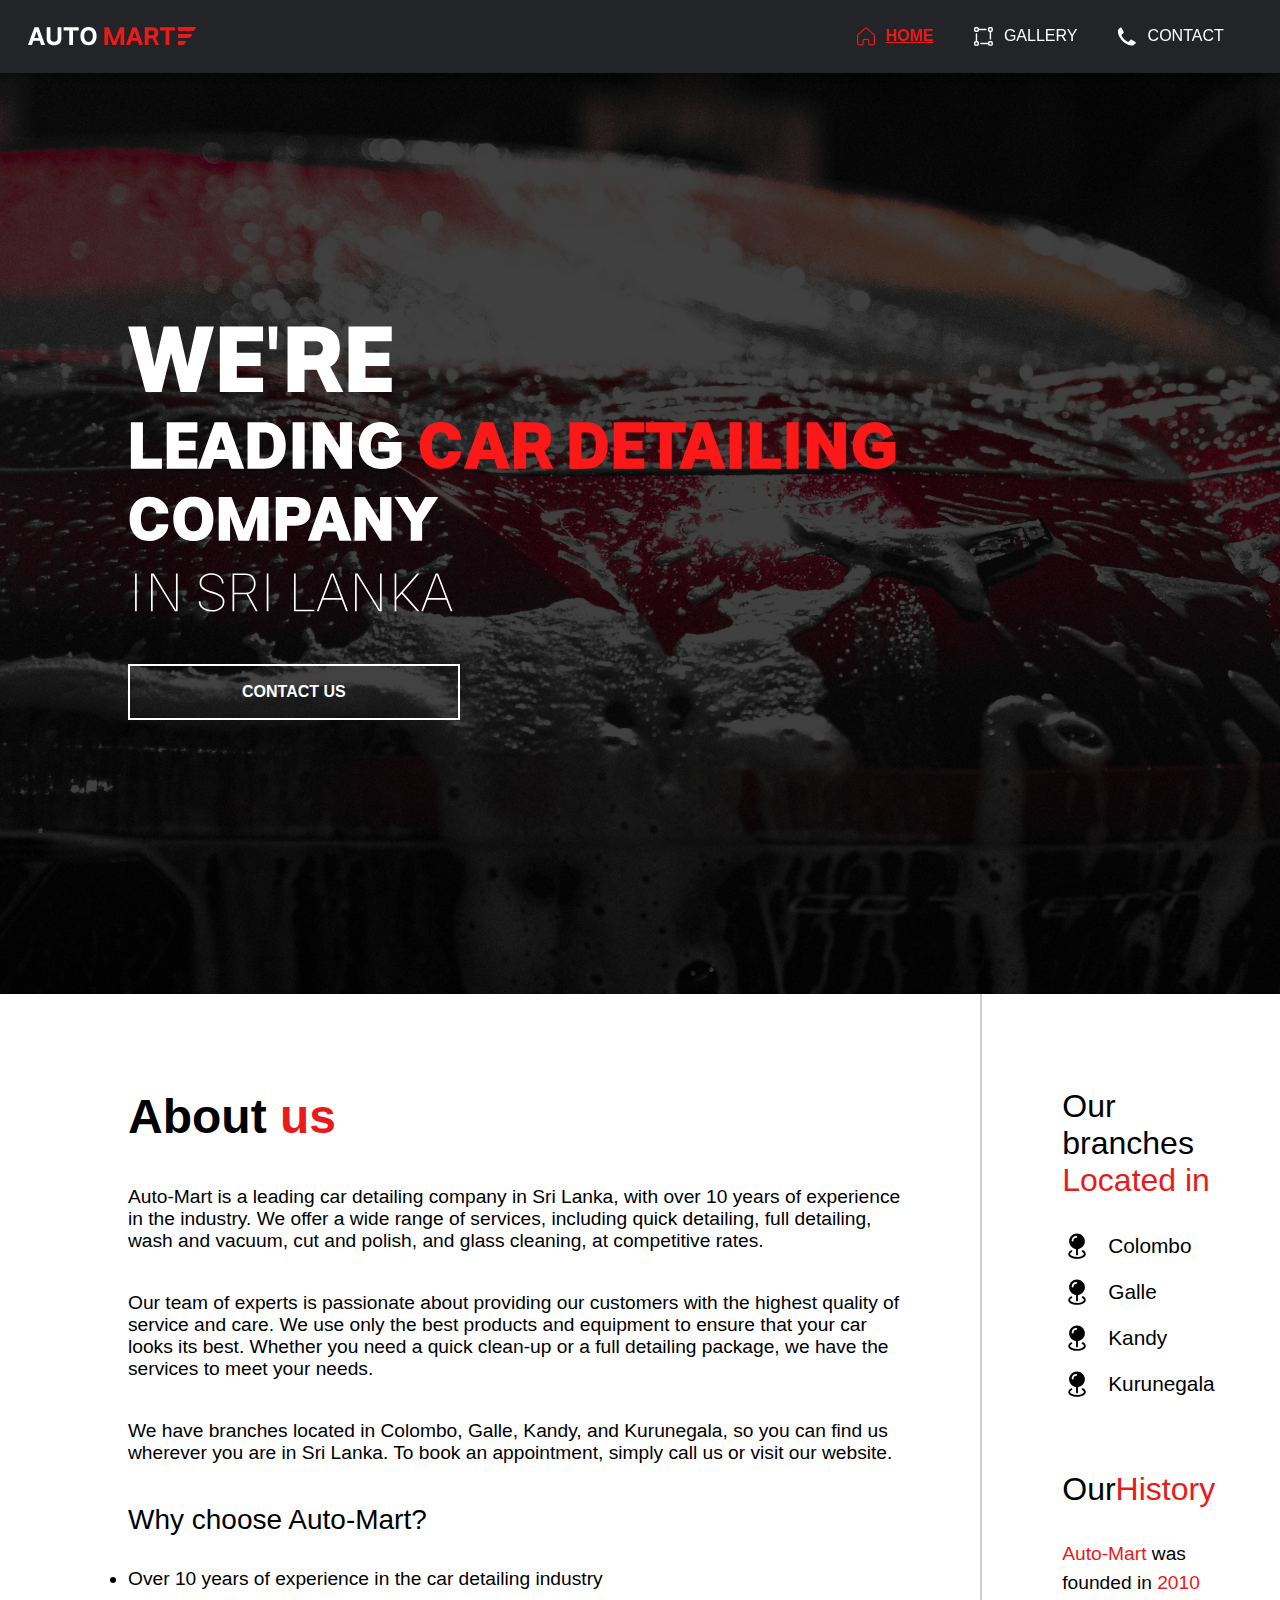
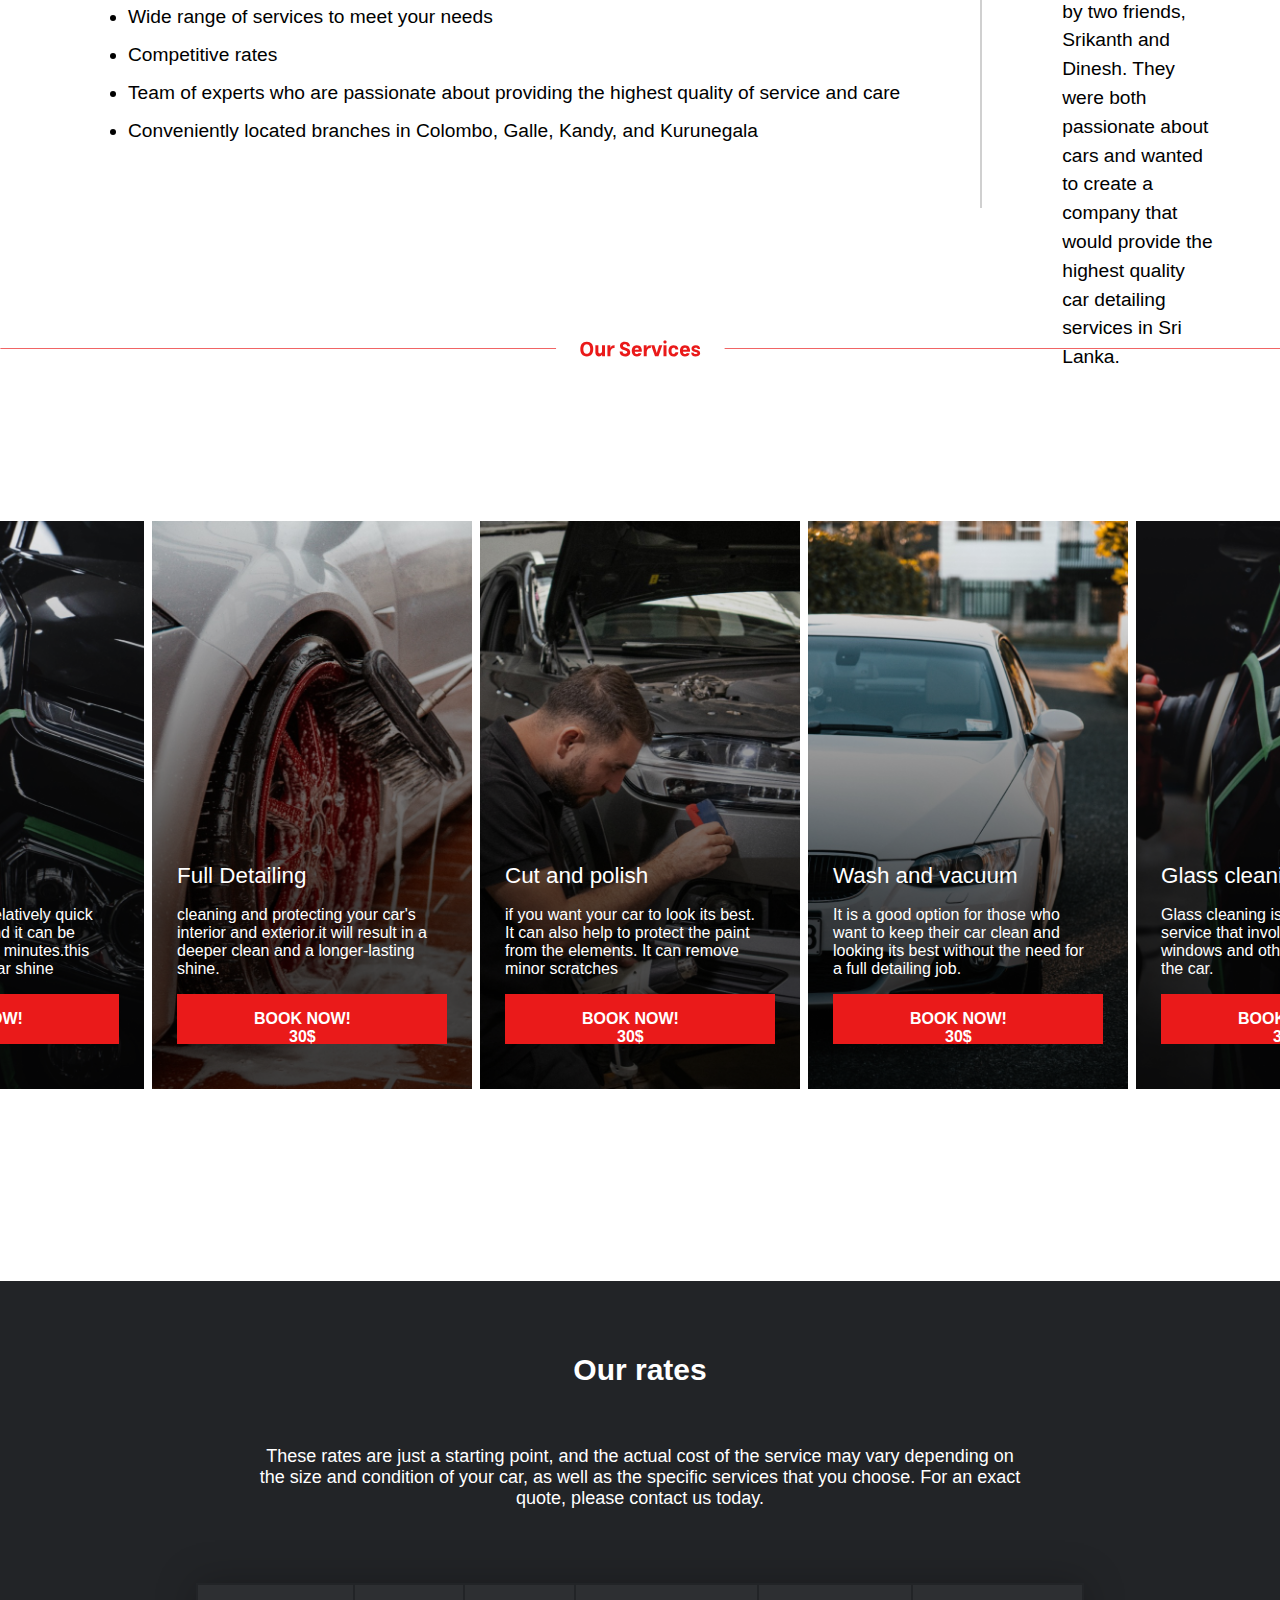
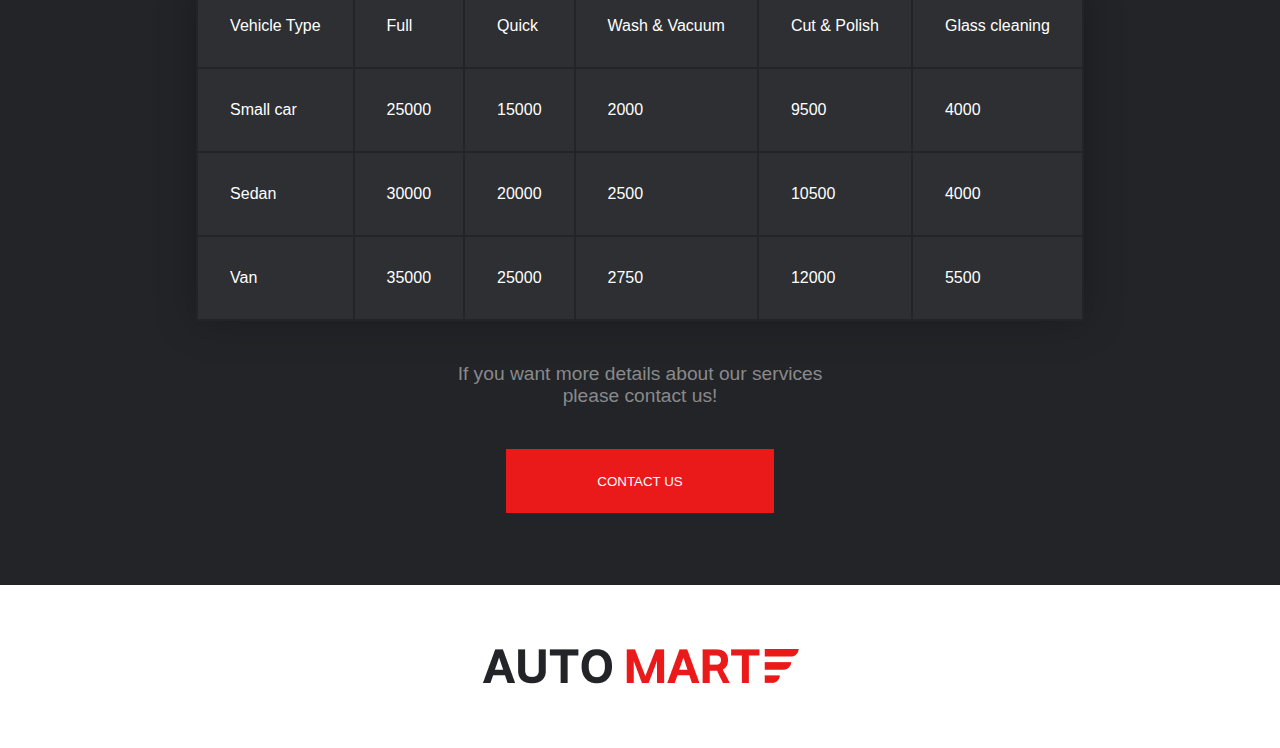
<file: Index.html>
<!DOCTYPE html>
<html lang="en">
<head>
    <meta charset="UTF-8">
    <meta name="viewport" content="width=device-width, initial-scale=1.0">
    <title>Home</title>
    <link rel="icon" sizes="16x16" type="image/x-icon" href="../Auto Mart (akka's project)/Assets/logo mini.svg">
    <link rel="stylesheet" href="./style.css">
</head> 
<body>
<!-- Navigation -->
<nav class="navigation">
    <img class="Main_logo" src="./Assets/logo.svg" alt="logo">
    
    <div class="navigation_links">
        <div>
            <img src="./Assets/Vector.svg" alt="Home">
            <a class="Home" href="../Auto Mart (akka's project)/Index.html">Home</a>
        </div>
        <div class="Gallery">
            <img src="./Assets/Icon.svg" alt="Gallery">
            <a href="./Galary.html" class="Gallery">Gallery</a>
        </div>
        <div class="Contact">
            <img src="./Assets/Vector-1.svg" alt="Contact">
            <a href="./Contact.html" class="Contact">Contact</a>
        </div>
    </div>
</nav>

<!-- Navigation -->

<!-- hero_section -->

<div class="hero_section">
    <img src="./Assets/Hero.png" alt="hero background" class="hero_bg">
    <div class="hero_para">
        <div>
            <img  class="para" src="./Assets/We're leading car detailing company in Sri Lanka.svg" alt="">
        </div>
        <a href="./Contact.html"><button class="main_CTA"><span class="text">CONTACT US</span></button></a>
    </div>
</div>

<!-- hero_section -->

<!-- aboutus_section -->

<div class="aboutUs_section">
    <div class="section_1">
        <div class="About">About <span class="us">us</span></div>
        <div class="para1">Auto-Mart is a leading car detailing company in Sri Lanka, with over 10 years of experience in the industry. We offer a wide range of services, including quick detailing, full detailing, wash and vacuum, cut and polish, and glass cleaning, at competitive rates.</div>
        <div class="para2">Our team of experts is passionate about providing our customers with the highest quality of service and care. We use only the best products and equipment to ensure that your car looks its best. Whether you need a quick clean-up or a full detailing package, we have the services to meet your needs.</div>
        <div class="para3">We have branches located in Colombo, Galle, Kandy, and Kurunegala, so you can find us wherever you are in Sri Lanka. To book an appointment, simply call us or visit our website.</div>

        <div class="bullet">
            <div class="bullet_head">Why choose Auto-Mart?</div>
            <div class="list">
                <li>Over 10 years of experience in the car detailing industry</li>
                <li>Wide range of services to meet your needs</li>
                <li>Competitive rates</li>
                <li>Team of experts who are passionate about providing the highest quality of service and care</li>
                <li>Conveniently located branches in Colombo, Galle, Kandy, and Kurunegala</li>
            </div>
        </div>
    </div>

    <div class="line"></div>

    <div class="section_2">
        <div class="our_branches">
            <div class="branches_head">
                Our branches <br><span class="located">Located in</span>
            </div>

            <div class="location_details">
                <img src="./Assets/Location.svg" alt="location pin" class="location_pin">
                <span class="location">Colombo</span>
            </div>
            <div class="location_details">
                <img src="./Assets/Location.svg" alt="location pin" class="location_pin">
                <span class="location">Galle</span>
            </div>
            <div class="location_details">
                <img src="./Assets/Location.svg" alt="location pin" class="location_pin">
                <span class="location">Kandy</span>
            </div>
            <div class="location_details">
                <img src="./Assets/Location.svg" alt="location pin" class="location_pin">
                <span class="location">Kurunegala</span>
            </div>

        </div>
        <div class="our_history">
            <div class="history_head">Our<span class="history">History</span></div>
            <p class="history_para">
                <span class="codered">Auto-Mart</span> was founded in <span class="codered">2010</span> by two friends, Srikanth and Dinesh. They were both passionate about cars and wanted to create a company that would provide the highest quality car detailing services in Sri Lanka.
            </p>
        </div>
    </div>
</div>

<!-- aboutus_section -->

<!-- Our_services_section -->

<div class="ourService">
    <img src="./Assets/our services.svg" alt="" class="ourservice_br">

    <div class="service_cards">
        <div class="card">
            <img src="./Assets/cardpic/Frame 103.png" alt="" class="card_img">
            <div class="card_wordings">
                <div class="card_head">Quick Detailing</div>
                <div class="card_para">Quick detailing is a relatively quick and easy process, and it can be done in as little as 30 minutes.this process make your car shine</div>
                <a href="./product.html"><Button class="card_btn">
                    <span class="btn_txt">BOOK NOW!</span>
                    <span class="btn_txt">30$</span>
                </Button></a>
            </div>
        </div>

        <div class="card">
            <img src="./Assets/cardpic/Frame 104.png" alt="" class="card_img">
            <div class="card_wordings">
                <div class="card_head">Full Detailing</div>
                <div class="card_para">cleaning and protecting your car's interior and exterior.it will result in a deeper clean and a longer-lasting shine.</div>
                <a href="./product.html"><Button class="card_btn">
                    <span class="btn_txt">BOOK NOW!</span>
                    <span class="btn_txt">30$</span>
                </Button></a>
            </div>
        </div>

        <div class="card">
            <img src="./Assets/cardpic/Frame 105.png" alt="" class="card_img">
            <div class="card_wordings">
                <div class="card_head">Cut and polish</div>
                <div class="card_para">if you want your car to look its best. It can also help to protect the paint from the elements.
                    It can remove minor scratches </div>
                <a href="./product.html"><Button class="card_btn">
                    <span class="btn_txt">BOOK NOW!</span>
                    <span class="btn_txt">30$</span>
                </Button></a>
            </div>
        </div>

        <div class="card">
            <img src="./Assets/cardpic/Frame 106.png" alt="" class="card_img">
            <div class="card_wordings">
                <div class="card_head">Wash and vacuum</div>
                <div class="card_para">It is a good option for those who want to keep their car clean and looking its best without the need for a full detailing job.</div>
                <a href="./product.html"><Button class="card_btn">
                    <span class="btn_txt">BOOK NOW!</span>
                    <span class="btn_txt">30$</span>
                </Button></a>
            </div>
        </div>

        <div class="card">
            <img src="./Assets/cardpic/Frame 107.png" alt="" class="card_img">
            <div class="card_wordings">
                <div class="card_head">Glass cleaning</div>
                <div class="card_para">Glass cleaning is a car detailing service that involves cleaning the windows and other glass surfaces of the car.</div>
                <a href="./product.html"><Button class="card_btn">
                    <span class="btn_txt">BOOK NOW!</span>
                    <span class="btn_txt">30$</span>
                </Button></a>
            </div>
        </div>
        
    </div>
</div>
<!-- Our_services_section -->

<!-- ourrates section -->

<div class="Our_rates">
    <div class="ourrate_head">Our rates</div>
    <div class="ourrate_para">These rates are just a starting point, and the actual cost of the service may vary depending on the size and condition of your car, as well as the specific services that you choose. For an exact quote, please contact us today.</div>

    <div class="rates_table">
        <table class="table">
            <tr class="tr">
              <td>Vehicle Type</td>
              <td>Full</td>
              <td>Quick</td>
              <td>Wash & Vacuum</td>
              <td>Cut & Polish</td>
              <td>Glass cleaning</td>
            </tr>
            <tr>
              <td>Small car</td>
              <td>25000</td>
              <td>15000</td>
              <td>2000</td>
              <td>9500</td>
              <td>4000</td>
            </tr>
            <tr>
              <td>Sedan</td>
              <td>30000</td>
              <td>20000</td>
              <td>2500</td>
              <td>10500</td>
              <td>4000</td>
            </tr>
            <tr>
                <td>Van</td>
                <td>35000</td>
                <td>25000</td>
                <td>2750</td>
                <td>12000</td>
                <td>5500</td>
              </tr>
          </table>
          
    </div>

    <div class="para_2">If you want more details about our services
        please contact us!</div>
        <a href="./Contact.html"><button class="Contactus_btn">CONTACT US</button></a>
</div>

<!-- ourrates section -->

<div class="footer">
    <img src="./Assets/Footer.png" alt="" class="footerPNG">
</div>

</body>
</html>
</file>
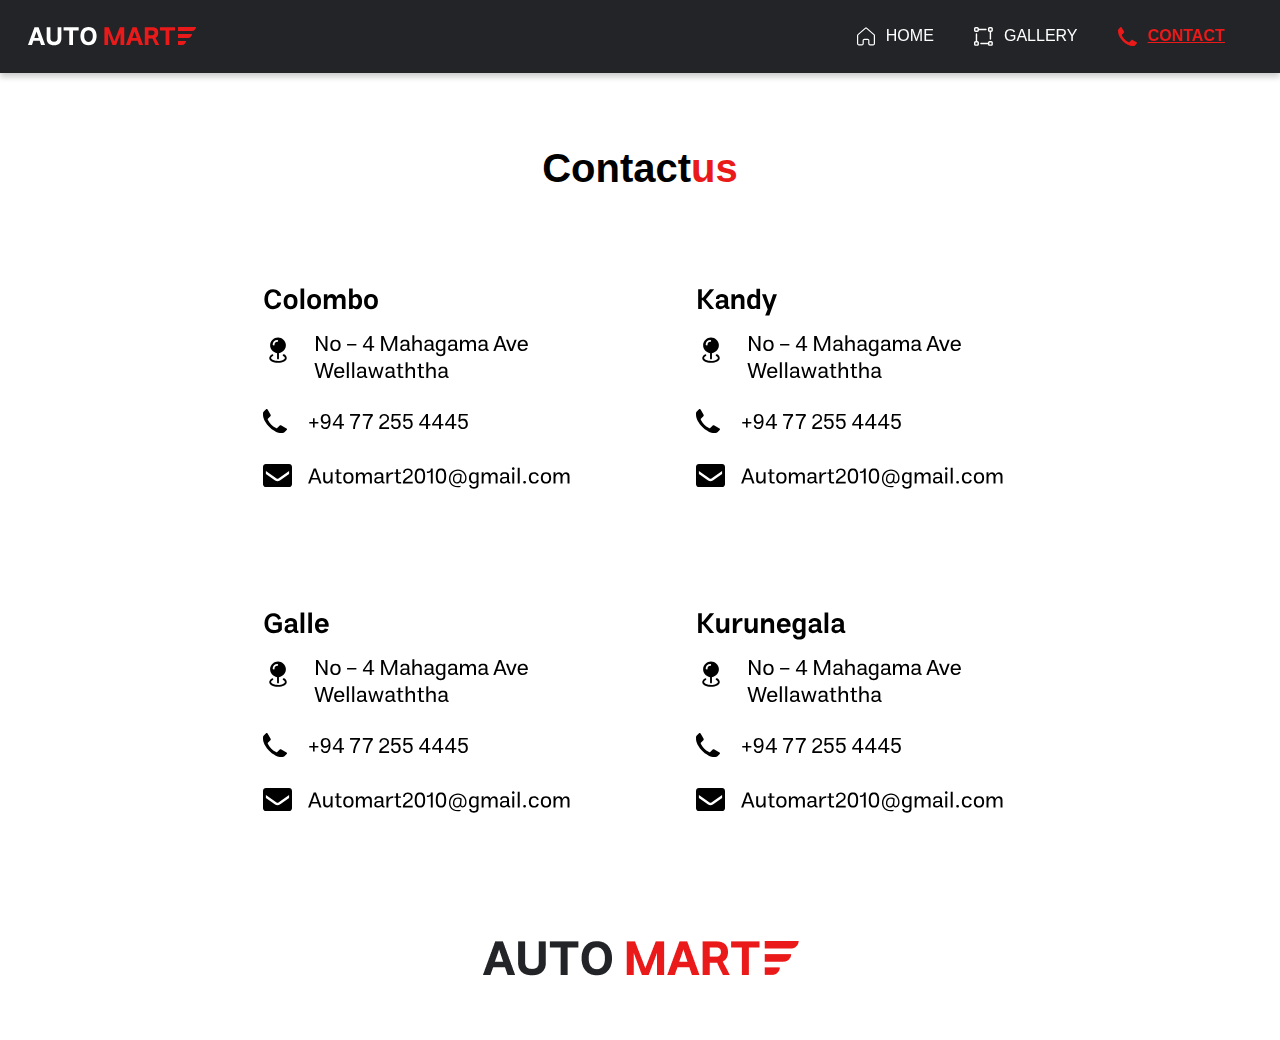
<file: Contact.html>
<!DOCTYPE html>
<html lang="en">
<head>
    <meta charset="UTF-8">
    <meta name="viewport" content="width=device-width, initial-scale=1.0">
    <title>Home</title>
    <link rel="icon" sizes="16x16" type="image/x-icon" href="../Auto Mart (akka's project)/Assets/logo mini.svg">
    <link rel="stylesheet" href="./contact.css">
</head> 
<body>
<!-- Navigation -->
<nav class="navigation">
    <img class="Main_logo" src="./Assets/logo.svg" alt="logo">
    
    <div class="navigation_links">
        <div>
            <img src="./Assets/home_white.svg" alt="Home">
            <a class="Home" href="../Auto Mart (akka's project)/Index.html">Home</a>
        </div>
        <div class="Gallery">
            <img src="./Assets/Icon.svg" alt="Gallery">
            <a href="./Galary.html" class="Gallery">Gallery</a>
        </div>
        <div class="Contact">
            <img src="./Assets/call_white.svg" alt="Contact">
            <a href="./Contact.html" class="Contact">Contact</a>
        </div>
    </div>
</nav>

<!-- Navigation -->
<div class="contact_us">Contact <span class="us">us</span> </div>

<img src="./Assets/contact us.svg" alt="" class="contact">

<div class="footer">
    <img src="./Assets/Footer.png" alt="" class="footerPNG">
</div>

</body>
</html>
</file>
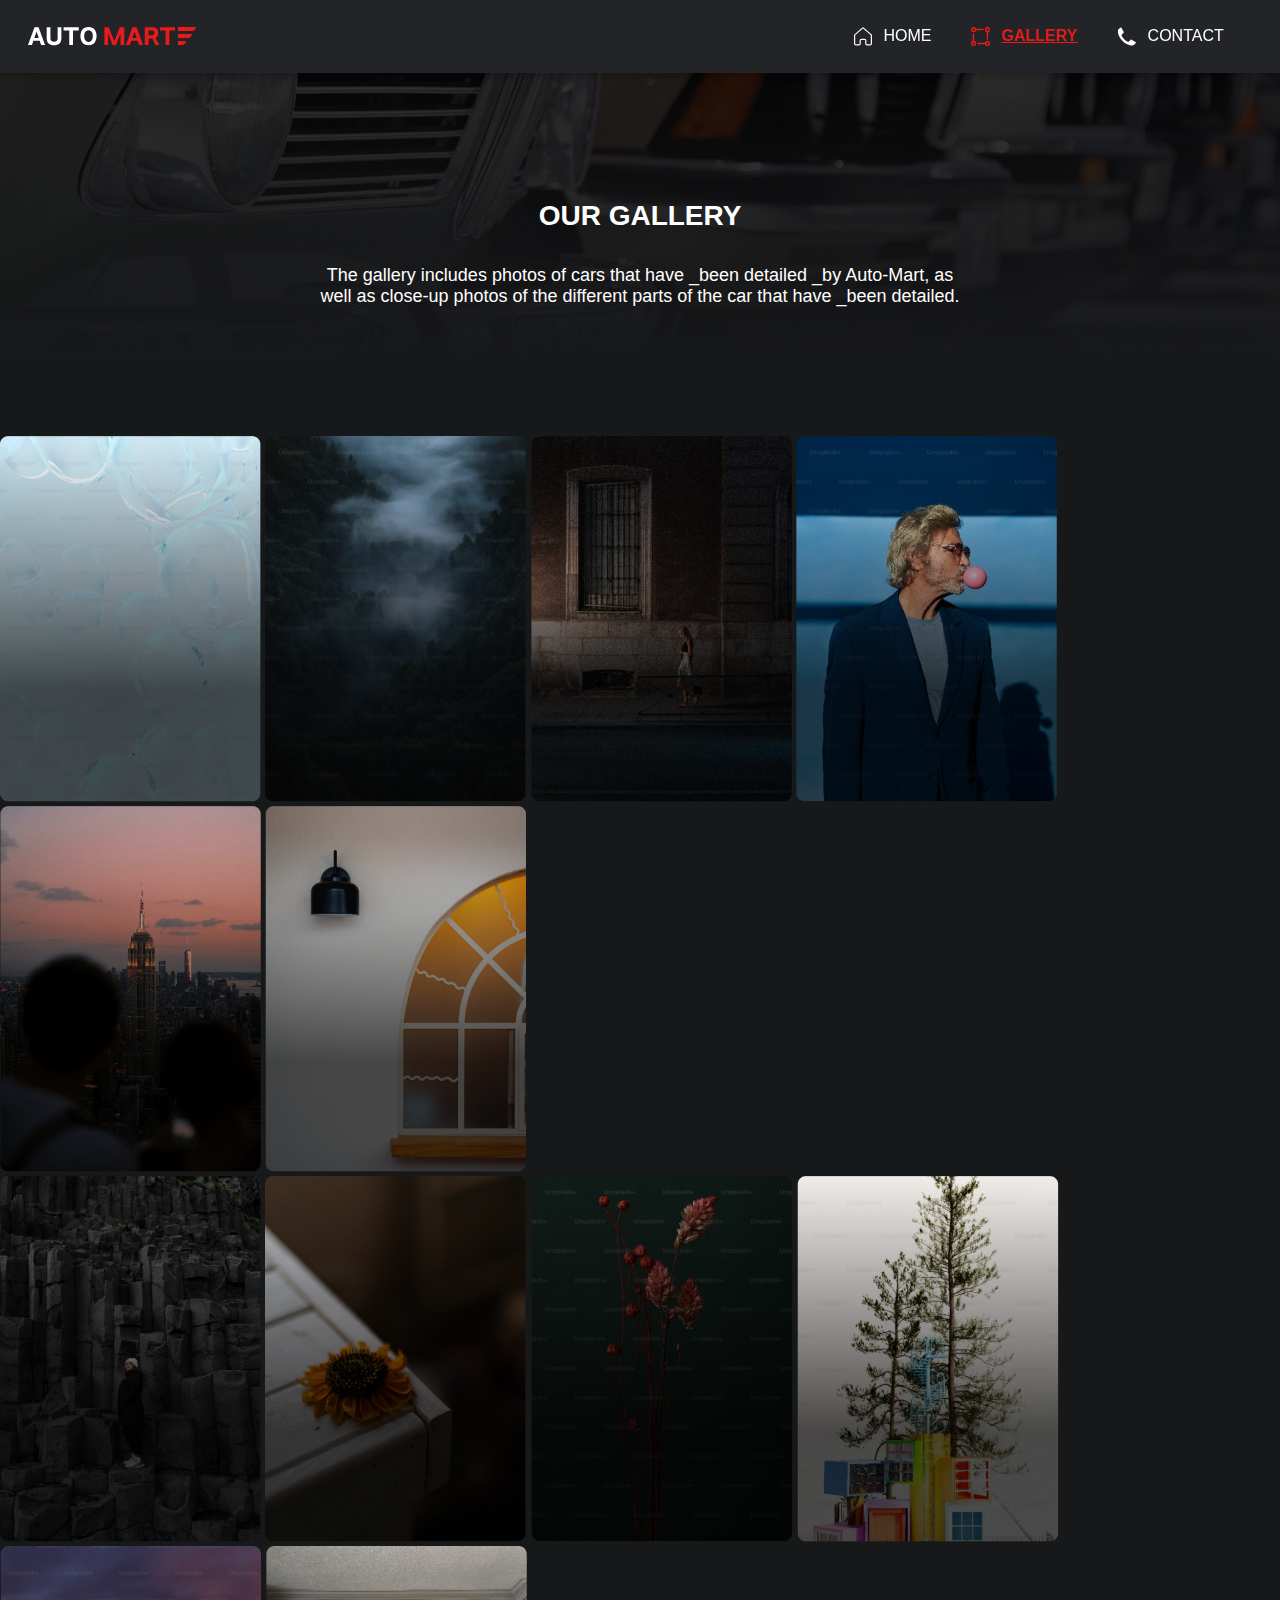
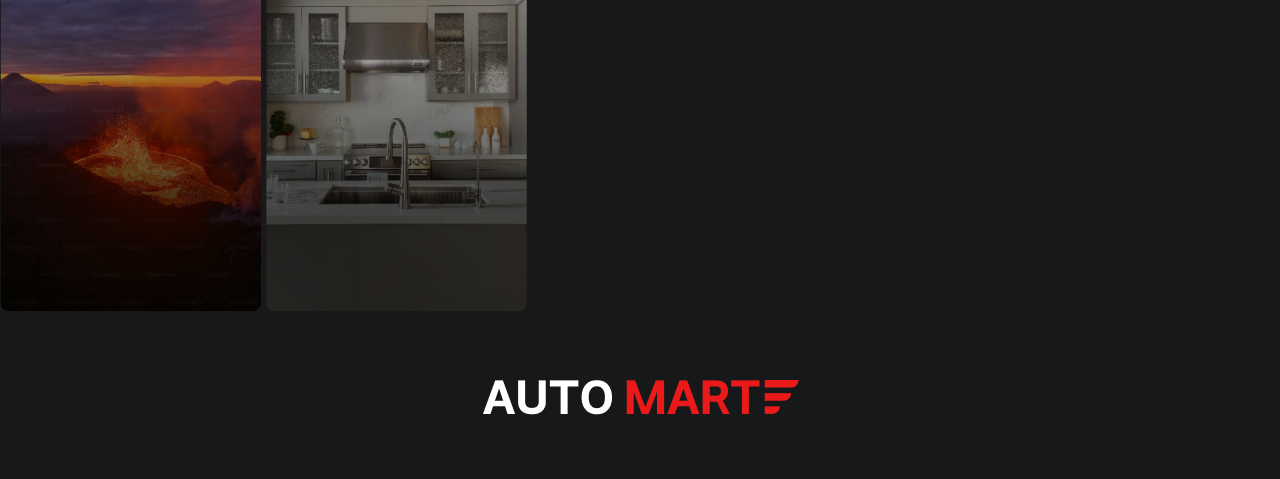
<file: Galary.html>
<!DOCTYPE html>
<html lang="en">
<head>
    <meta charset="UTF-8">
    <meta name="viewport" content="width=device-width, initial-scale=1.0">
    <title>Home</title>
    <link rel="icon" sizes="16x16" type="image/x-icon" href="../Auto Mart (akka's project)/Assets/logo mini.svg">
    <link rel="stylesheet" href="./Galary.css">
</head> 
<_body>
<!-- Navigation -->
<nav class="navigation">
    <img class="Main_logo" src="./Assets/logo.svg" alt="logo">
    
    <div class="navigation_links">
        <div>
            <img src="./Assets/home_white.svg" alt="Home">
            <a class="Home" href="../Auto Mart (akka's project)/Index.html">Home</a>
        </div>
        <div class="Gallery">
            <img src="./Assets/galary_red.svg" alt="Gallery">
            <a href="./Galary.html" class="Gallery">Gallery</a>
        </div>
        <div class="Contact">
            <img src="./Assets/Vector-1.svg" alt="Contact">
            <a href="./Contact.html" class="Contact">Contact</a>
        </div>
    </div>
</nav>

<!-- Navigation -->

<!-- HeroPage -->

<div class="hero">
    <img src="./Assets/Galery_Hero.png" alt="hero" class="hero__bg">
    <div class="hero_head">Our gallery</div>
    <div class="hero_para"> The gallery includes photos of cars that have _been detailed _by Auto-Mart, as well as close-up photos of the different parts of the car that have _been detailed.</div>
</div>

<!-- HeroPage -->

<!-- galary -->

<div class="images">
    <div class="col_1">
        <a href="./Assets/pictfures/Frame 106-1.png"><img src="./Assets/pictfures/Frame 106-1.png" target="_blank" class="img">
        <a href="./Assets/pictfures/Frame 106.png"><img src="./Assets/pictfures/Frame 106.png" target="_blank" class="img">
        <a href="./Assets/pictfures/Frame 121-1.png"><img src="./Assets/pictfures/Frame 121-1.png" target="_blank" class="img">
        <a href="./Assets/pictfures/Frame 121.png"><img src="./Assets/pictfures/Frame 121.png" target="_blank" class="img">
        <a href="./Assets/pictfures/Frame 122-1.png"><img src="./Assets/pictfures/Frame 122-1.png" target="_blank" class="img">
        <a href="./Assets/pictfures/Frame 123-1.png"><img src="./Assets/pictfures/Frame 123-1.png" target="_blank" class="img">
    </div>

    <div class="col_2">
        <a href="./Assets/pictfures/Frame 124-1.png"><img src="./Assets/pictfures/Frame 124-1.png" target="_blank" class="img">
        <a href="./Assets/pictfures/Frame 124.png"><img src="./Assets/pictfures/Frame 124.png" target="_blank" class="img">
        <a href="./Assets/pictfures/Frame 125.png"><img src="./Assets/pictfures/Frame 125.png" target="_blank" class="img">
        <a href="./Assets/pictfures/Frame 126.png"><img src="./Assets/pictfures/Frame 126.png" target="_blank" class="img">
        <a href="./Assets/pictfures/Frame 123.png"><img src="./Assets/pictfures/Frame 123.png" target="_blank" class="img">
        <a href="./Assets/pictfures/Frame 122.png"><img src="./Assets/pictfures/Frame 122.png" target="_blank" class="img">
    </div>
</div>

<!-- galary -->

<div class="footer">
    <img src="./Assets/logo white footer.png" target="_blank" class="footerPNG">
</div>

</_body>
</html>
</file>
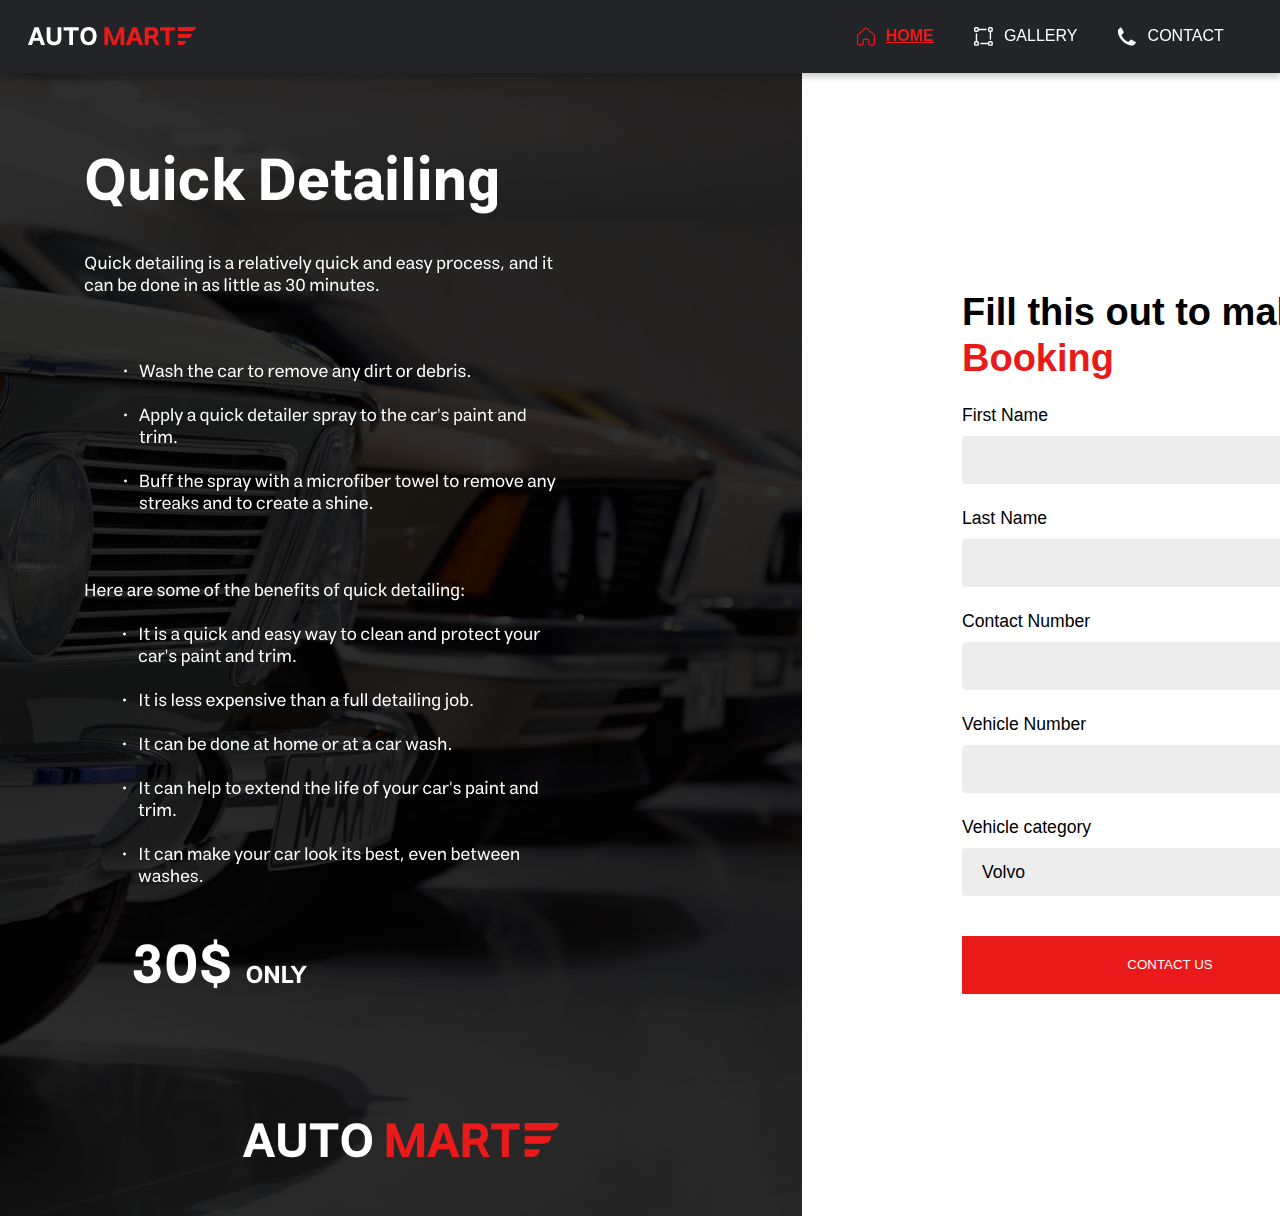
<file: product.html>
<!DOCTYPE html>
<html lang="en">
<head>
    <meta charset="UTF-8">
    <meta name="viewport" content="width=device-width, initial-scale=1.0">
    <title>Home</title>
    <link rel="icon" sizes="16x16" type="image/x-icon" href="../Auto Mart (akka's project)/Assets/logo mini.svg">
    <link rel="stylesheet" href="./product.css">
</head> 
<body>
<!-- Navigation -->
<nav class="navigation">
    <img class="Main_logo" src="./Assets/logo.svg" alt="logo">
    
    <div class="navigation_links">
        <div>
            <img src="./Assets/Vector.svg" alt="Home">
            <a class="Home" href="../Auto Mart (akka's project)/Index.html">Home</a>
        </div>
        <div class="Gallery">
            <img src="./Assets/Icon.svg" alt="Gallery">
            <a href="./Galary.html" class="Gallery">Gallery</a>
        </div>
        <div class="Contact">
            <img src="./Assets/Vector-1.svg" alt="Contact">
            <a href="./Contact.html" class="Contact">Contact</a>
        </div>
    </div>
</nav>

<div class="herosection">
    <div class="descryption">
        <img src="./Assets/products.png" alt="" class="des_img">
    </div>

    <div class="inputs">
        <div class="input_head">Fill this out to make a <span class="booking"> <br> Booking</span></div>

        <div class="input_section">
            <div class="input_type">
                First Name
            </div>
            <input class="input" type="text" name="First Name" id="">
        </div>
        <div class="input_section">
            <div class="input_type">
                Last Name
            </div>
            <input class="input" type="text" name="Last Name" id="">
        </div>
        <div class="input_section">
            <div class="input_type">
                Contact Number
            </div>
            <input class="input" type="number" name="Contact Number" id="">
        </div>
        <div class="input_section">
            <div class="input_type">
                Vehicle Number
            </div>
            <input class="input" type="number" name="Vehicle Number" id="">
        </div>
        <div class="input_section">
            <div class="input_type">
                Vehicle category
            </div>
            <select class="input" name="car" id="car">
                <option value="volvo">Volvo</option>
                <option value="saab">Saab</option>
                <option value="mercedes">Mercedes</option>
                <option value="audi">Audi</option>
              </select>   
        </div>  
        <button class="Contactus_btn">CONTACT US</button>   
    </div>
</div>

</body>
</html>
</file>
<file: style.css>
:root {
  background-color: #fff;
  scroll-behavior: smooth;
  transition: 0.5s;
}

body {
  background-color: #fff;
  scroll-behavior: smooth;
  overflow-x: hidden;
}

::-webkit-scrollbar {
  width: 0px;
  height: 3px;
  border-radius: 50px;
  background-color: transparent;
}

::-webkit-scrollbar-thumb {
  background-color: #1d3e3c;
  border-radius: 50px;
}

.navbar-scroll .nav-link,
.navbar-scroll .navbar-toggler-icon,
.navbar-scroll .navbar-brand {
  color: #fff;
}

/* Color of the links AFTER scroll */
.navbar-scrolled .nav-link,
.navbar-scrolled .navbar-toggler-icon,
.navbar-scrolled .navbar-brand {
  color: #fff;
}

/* Color of the navbar AFTER scroll */
.navbar-scroll,
.navbar-scrolled {
  background-color: #cbbcb1;
}

.mask-custom {
  -webkit-backdrop-filter: blur(5px);
          backdrop-filter: blur(5px);
  background-color: rgba(255, 255, 255, 0.15);
}

.navbar-brand {
  font-size: 1.75rem;
  letter-spacing: 3px;
}

* {
  margin: 0;
  padding: 0;
  box-sizing: border-box;
  font-family: "roboto", sans-serif;
}

a {
  text-decoration: none;
}

.navigation {
  z-index: 1;
  padding: 1.7rem;
  display: flex;
  width: 100%;
  position: fixed;
  box-shadow: 0px 4px 6px 0px rgba(7, 7, 7, 0.2);
  background: #222427;
  justify-content: space-between;
}
.navigation .navigation_links {
  margin-right: 2rem;
  gap: 2.5rem;
}
.navigation .navigation_links .Home {
  color: #EA1A1A;
  text-decoration: underline;
  font-weight: bold;
}
.navigation * {
  display: flex;
  gap: 0.7rem;
}
.navigation * > a {
  text-transform: uppercase;
  text-decoration: none;
  color: #FFF;
}

.hero_section {
  position: relative;
  top: 2.5rem;
  height: 60rem;
}
.hero_section .hero_para {
  margin-left: 8rem;
  display: flex;
  flex-direction: column;
  gap: 3rem;
  position: relative;
  top: -42rem;
}
.hero_section .hero_para .para {
  width: 48rem;
}
.hero_section .hero_para .main_CTA {
  display: flex;
  overflow: hidden;
  padding: 1rem 7rem;
  border: 2px solid #FFF;
  background: rgba(217, 217, 217, 0.01);
  justify-content: center;
  align-items: center;
  gap: 0.625rem;
  width: -moz-fit-content;
  width: fit-content;
}
.hero_section .hero_para .main_CTA .text {
  color: #FFF;
  font-size: 1rem;
  font-style: normal;
  font-weight: 600;
  line-height: 121.281%;
}
.hero_section .hero_para .main_CTA:hover {
  background-color: #fff;
  cursor: pointer;
}
.hero_section .hero_para .main_CTA:hover .text {
  color: black;
}

.aboutUs_section {
  padding: 8rem;
  display: flex;
  gap: 5rem;
}
.aboutUs_section .section_1 {
  display: flex;
  flex-direction: column;
  gap: 2.5rem;
  font-size: 1.2rem;
  font-weight: 400;
}
.aboutUs_section .section_1 .About {
  color: #000;
  font-size: 3rem;
  font-style: normal;
  font-weight: 800;
  line-height: 121.281%;
}
.aboutUs_section .section_1 .About .us {
  color: #EA1A1A;
}
.aboutUs_section .section_1 .bullet {
  display: flex;
  flex-direction: column;
  gap: 2rem;
  font-size: 1.2rem;
  font-weight: 400;
}
.aboutUs_section .section_1 .bullet .bullet_head {
  font-size: 1.75rem;
  font-weight: 500;
}
.aboutUs_section .section_1 .bullet .list {
  display: grid;
  gap: 1rem;
  text-wrap: nowrap;
}
.aboutUs_section .line {
  position: relative;
  top: -10rem;
  width: 0.125rem;
  height: 55rem;
  border-left: 2px solid rgba(0, 0, 0, 0.185);
}
.aboutUs_section .section_2 {
  display: flex;
  gap: 3.5rem;
  flex-direction: column;
}
.aboutUs_section .section_2 .our_branches .branches_head {
  margin-bottom: 2rem;
  font-size: 2rem;
  font-weight: 500;
}
.aboutUs_section .section_2 .our_branches .branches_head .located {
  color: #EA1A1A;
}
.aboutUs_section .section_2 .our_branches .location_details {
  display: flex;
  align-items: center;
  gap: 1em;
  margin-bottom: 1rem;
}
.aboutUs_section .section_2 .our_branches .location_details .location {
  font-size: 1.3rem;
  font-weight: 400;
}
.aboutUs_section .section_2 .our_history .history_head {
  font-size: 2rem;
  font-weight: 500;
  margin-bottom: 2rem;
}
.aboutUs_section .section_2 .our_history .history_head .history {
  color: #EA1A1A;
}
.aboutUs_section .section_2 .our_history .history_para {
  font-size: 1.2rem;
  line-height: 150%;
  font-weight: 400;
}
.aboutUs_section .section_2 .our_history .history_para .codered {
  color: #EA1A1A;
}

.ourService .ourservice_br {
  position: relative;
  top: -10rem;
  width: 100%;
}
.ourService .service_cards {
  width: 100%;
  justify-content: center;
  display: flex;
  gap: 0.5rem;
  height: 35.5rem;
}
.ourService .service_cards .card .card_img {
  width: 20rem;
}
.ourService .service_cards .card .card_wordings {
  position: relative;
  display: flex;
  flex-direction: column;
  gap: 1rem;
  top: -16rem;
  padding: 25px;
}
.ourService .service_cards .card .card_wordings .card_head {
  color: #FFF;
  font-size: 1.4rem;
  font-style: normal;
  font-weight: 500;
  line-height: 121.281%;
}
.ourService .service_cards .card .card_wordings .card_para {
  width: 16.1875rem;
  color: #FFF;
  font-size: 1rem;
  font-weight: 300;
}
.ourService .service_cards .card .card_wordings .card_btn {
  height: 3.125rem;
  overflow: hidden;
  padding: 1rem 3.4375rem;
  background: #EA1A1A;
  flex-direction: column;
  align-items: flex-start;
  gap: 0.625rem;
  border-style: none;
  cursor: pointer;
}
.ourService .service_cards .card .card_wordings .card_btn .btn_txt {
  margin-right: 1.2rem;
  color: #fff;
  font-size: 1rem;
  font-weight: 700;
  text-transform: uppercase;
}
.ourService .service_cards .card .card_wordings .card_btn:hover {
  background-color: #7c0c0c;
}

.Our_rates {
  display: inline-flex;
  position: relative;
  height: 56.5rem;
  background: #222427;
  flex-direction: column;
  justify-content: center;
  align-items: center;
  gap: 0.625rem;
  margin-top: 12rem;
  width: 100%;
}
.Our_rates .ourrate_head {
  color: #FFF;
  font-size: 1.875rem;
  font-style: normal;
  font-weight: 700;
  line-height: 121.281%;
  margin-bottom: 3rem;
}
.Our_rates .ourrate_para {
  color: #FFF;
  font-size: 1.125rem;
  font-weight: 400;
  text-align: center;
  margin-bottom: 4rem;
  width: 60%;
}
.Our_rates .para_2 {
  color: rgba(255, 255, 255, 0.4705882353);
  font-size: 1.2rem;
  font-weight: 200;
  margin-bottom: 2rem;
  text-align: center;
  width: 30%;
}
.Our_rates .Contactus_btn {
  display: flex;
  width: 14rem;
  height: 4rem;
  padding: 1.8125rem 8.375rem;
  background: #EA1A1A;
  color: #FFF;
  text-wrap: nowrap;
  align-items: center;
  justify-content: center;
  border-style: none;
  text-decoration: none;
}
.Our_rates .Contactus_btn:hover {
  background: #7c0c0c;
  cursor: pointer;
  font-size: 0.8rem;
}

.rates_table {
  border-collapse: collapse;
  margin-bottom: 2rem;
  border-collapse: collapse;
  border-spacing: 0;
}
.rates_table .table {
  display: flex;
  align-items: center;
  justify-content: center;
  color: #fff;
  box-shadow: 0px 0px 38px 0px rgba(0, 0, 0, 0.25);
}
.rates_table tr, .rates_table td {
  padding: 2rem;
}
.rates_table tr {
  background-color: #2D2F32;
}

.footer {
  display: flex;
  justify-content: center;
  margin-top: 4rem;
  margin-bottom: 4rem;
}/*# sourceMappingURL=style.css.map */
</file>
<file: contact.css>
:root {
  background-color: #ffffff;
  scroll-behavior: smooth;
  transition: 0.5s;
}

body {
  background-color: #ffffff;
  scroll-behavior: smooth;
  overflow-x: hidden;
}

::-webkit-scrollbar {
  width: 0px;
  height: 3px;
  border-radius: 50px;
  background-color: transparent;
}

::-webkit-scrollbar-thumb {
  background-color: #1d3e3c;
  border-radius: 50px;
}

.navbar-scroll .nav-link,
.navbar-scroll .navbar-toggler-icon,
.navbar-scroll .navbar-brand {
  color: #fff;
}

/* Color of the links AFTER scroll */
.navbar-scrolled .nav-link,
.navbar-scrolled .navbar-toggler-icon,
.navbar-scrolled .navbar-brand {
  color: #fff;
}

/* Color of the navbar AFTER scroll */
.navbar-scroll,
.navbar-scrolled {
  background-color: #cbbcb1;
}

.mask-custom {
  -webkit-backdrop-filter: blur(5px);
          backdrop-filter: blur(5px);
  background-color: rgba(255, 255, 255, 0.15);
}

.navbar-brand {
  font-size: 1.75rem;
  letter-spacing: 3px;
}

* {
  margin: 0;
  padding: 0;
  box-sizing: border-box;
  font-family: "roboto", sans-serif;
  color: #17181A;
}

.navigation {
  z-index: 1;
  padding: 1.7rem;
  display: flex;
  width: 100%;
  position: fixed;
  box-shadow: 0px 4px 6px 0px rgba(7, 7, 7, 0.2);
  background: #222427;
  justify-content: space-between;
  top: 0;
}
.navigation .navigation_links {
  margin-right: 2rem;
  gap: 2.5rem;
}
.navigation .navigation_links .Contact {
  color: #EA1A1A;
  text-decoration: underline;
  font-weight: bold;
}
.navigation * {
  display: flex;
  gap: 0.7rem;
}
.navigation * > a {
  text-transform: uppercase;
  text-decoration: none;
  color: #FFF;
}

.contact {
  display: flex;
  margin-left: auto;
  margin-right: auto;
  margin-top: 6rem;
  margin-bottom: 8rem;
}

.contact_us {
  display: flex;
  position: relative;
  justify-content: center;
  margin-top: 9rem;
  color: #000000;
  font-size: 2.5rem;
  font-style: normal;
  font-weight: 700;
  line-height: 121.281%;
}
.contact_us .us {
  color: #EA1A1A;
}

.footer {
  display: flex;
  justify-content: center;
  margin-top: 4rem;
  margin-bottom: 4rem;
}/*# sourceMappingURL=contact.css.map */
</file>
<file: Galary.css>
:root {
  background-color: #17181A;
  scroll-behavior: smooth;
  transition: 0.5s;
}

body {
  background-color: #17181A;
  scroll-behavior: smooth;
  overflow-x: hidden;
}

::-webkit-scrollbar {
  width: 0px;
  height: 3px;
  border-radius: 50px;
  background-color: transparent;
}

::-webkit-scrollbar-thumb {
  background-color: #1d3e3c;
  border-radius: 50px;
}

.navbar-scroll .nav-link,
.navbar-scroll .navbar-toggler-icon,
.navbar-scroll .navbar-brand {
  color: #fff;
}

/* Color of the links AFTER scroll */
.navbar-scrolled .nav-link,
.navbar-scrolled .navbar-toggler-icon,
.navbar-scrolled .navbar-brand {
  color: #fff;
}

/* Color of the navbar AFTER scroll */
.navbar-scroll,
.navbar-scrolled {
  background-color: #cbbcb1;
}

.mask-custom {
  -webkit-backdrop-filter: blur(5px);
          backdrop-filter: blur(5px);
  background-color: rgba(255, 255, 255, 0.15);
}

.navbar-brand {
  font-size: 1.75rem;
  letter-spacing: 3px;
}

* {
  margin: 0;
  padding: 0;
  box-sizing: border-box;
  font-family: "roboto", sans-serif;
  color: #17181A;
}

.navigation {
  z-index: 1;
  padding: 1.7rem;
  display: flex;
  width: 100%;
  position: fixed;
  box-shadow: 0px 4px 6px 0px rgba(7, 7, 7, 0.2);
  background: #222427;
  justify-content: space-between;
  top: 0;
}
.navigation .navigation_links {
  margin-right: 2rem;
  gap: 2.5rem;
}
.navigation .navigation_links .Gallery {
  color: #EA1A1A;
  text-decoration: underline;
  font-weight: bold;
}
.navigation * {
  display: flex;
  gap: 0.7rem;
}
.navigation * > a {
  text-transform: uppercase;
  text-decoration: none;
  color: #FFF;
}

.hero {
  display: flex;
  width: 100%;
  flex-direction: column;
  justify-content: center;
  align-items: center;
}
.hero .hero_head {
  position: relative;
  top: -10rem;
  color: #FFF;
  font-size: 1.75rem;
  font-style: normal;
  font-weight: 700;
  line-height: 120%;
  text-transform: uppercase;
}
.hero .hero_para {
  position: relative;
  top: -8rem;
  width: 50%;
  color: #FFF;
  text-align: center;
  font-size: 1.125rem;
  font-style: normal;
  font-weight: 400;
  line-height: 120%;
}

.images {
  display: flex;
  flex-direction: column;
  align-items: center;
}
.images img {
  cursor: pointer;
}

.footer {
  display: flex;
  justify-content: center;
  margin-top: 4rem;
  margin-bottom: 4rem;
  background-color: #17181A;
}/*# sourceMappingURL=Galary.css.map */
</file>
<file: product.css>
:root {
  background-color: #fff;
  scroll-behavior: smooth;
  transition: 0.5s;
}

body {
  background-color: #fff;
  scroll-behavior: smooth;
  overflow-x: hidden;
}

::-webkit-scrollbar {
  width: 0px;
  height: 3px;
  border-radius: 50px;
  background-color: transparent;
}

::-webkit-scrollbar-thumb {
  background-color: #1d3e3c;
  border-radius: 50px;
}

.navbar-scroll .nav-link,
.navbar-scroll .navbar-toggler-icon,
.navbar-scroll .navbar-brand {
  color: #fff;
}

/* Color of the links AFTER scroll */
.navbar-scrolled .nav-link,
.navbar-scrolled .navbar-toggler-icon,
.navbar-scrolled .navbar-brand {
  color: #fff;
}

/* Color of the navbar AFTER scroll */
.navbar-scroll,
.navbar-scrolled {
  background-color: #cbbcb1;
}

.mask-custom {
  -webkit-backdrop-filter: blur(5px);
          backdrop-filter: blur(5px);
  background-color: rgba(255, 255, 255, 0.15);
}

.navbar-brand {
  font-size: 1.75rem;
  letter-spacing: 3px;
}

* {
  margin: 0;
  padding: 0;
  box-sizing: border-box;
  font-family: "roboto", sans-serif;
}

.navigation {
  z-index: 1;
  padding: 1.7rem;
  display: flex;
  width: 100%;
  position: fixed;
  box-shadow: 0px 4px 6px 0px rgba(7, 7, 7, 0.2);
  background: #222427;
  justify-content: space-between;
}
.navigation .navigation_links {
  margin-right: 2rem;
  gap: 2.5rem;
}
.navigation .navigation_links .Home {
  color: #EA1A1A;
  text-decoration: underline;
  font-weight: bold;
}
.navigation * {
  display: flex;
  gap: 0.7rem;
}
.navigation * > a {
  text-transform: uppercase;
  text-decoration: none;
  color: #FFF;
}

.des_img {
  height: 100%;
}

.herosection {
  position: relative;
  top: 4rem;
  display: flex;
  align-items: center;
}

.inputs {
  display: flex;
  flex-direction: column;
  margin-left: 10rem;
  gap: 1.5rem;
}

.input_head {
  color: #000;
  font-size: 2.375rem;
  font-style: normal;
  font-weight: 700;
  line-height: 120%;
}
.input_head .booking {
  color: #EA1A1A;
}

.input_type {
  color: #000;
  font-size: 1.1rem;
  font-style: normal;
  font-weight: 500;
  line-height: 121.281%;
}

.input_section {
  display: flex;
  flex-direction: column;
  align-items: flex-start;
  gap: 0.6rem;
}

.Contactus_btn {
  display: flex;
  height: 3rem;
  padding: 1.8125rem 8.375rem;
  background: #EA1A1A;
  color: #FFF;
  text-wrap: nowrap;
  align-items: center;
  justify-content: center;
  border-style: none;
  width: 100%;
  margin-top: 1rem;
}

.Contactus_btn:hover {
  background: #7c0c0c;
  cursor: pointer;
  font-size: 0.8rem;
}

.input {
  width: 26rem;
  height: 3rem;
  border-radius: 0.25rem;
  background: #EDEDED;
  border: none;
  font-size: 1.1rem;
  padding-left: 1rem;
}

.input:focus-visible {
  outline-color: #EA1A1A;
}/*# sourceMappingURL=product.css.map */
</file>
